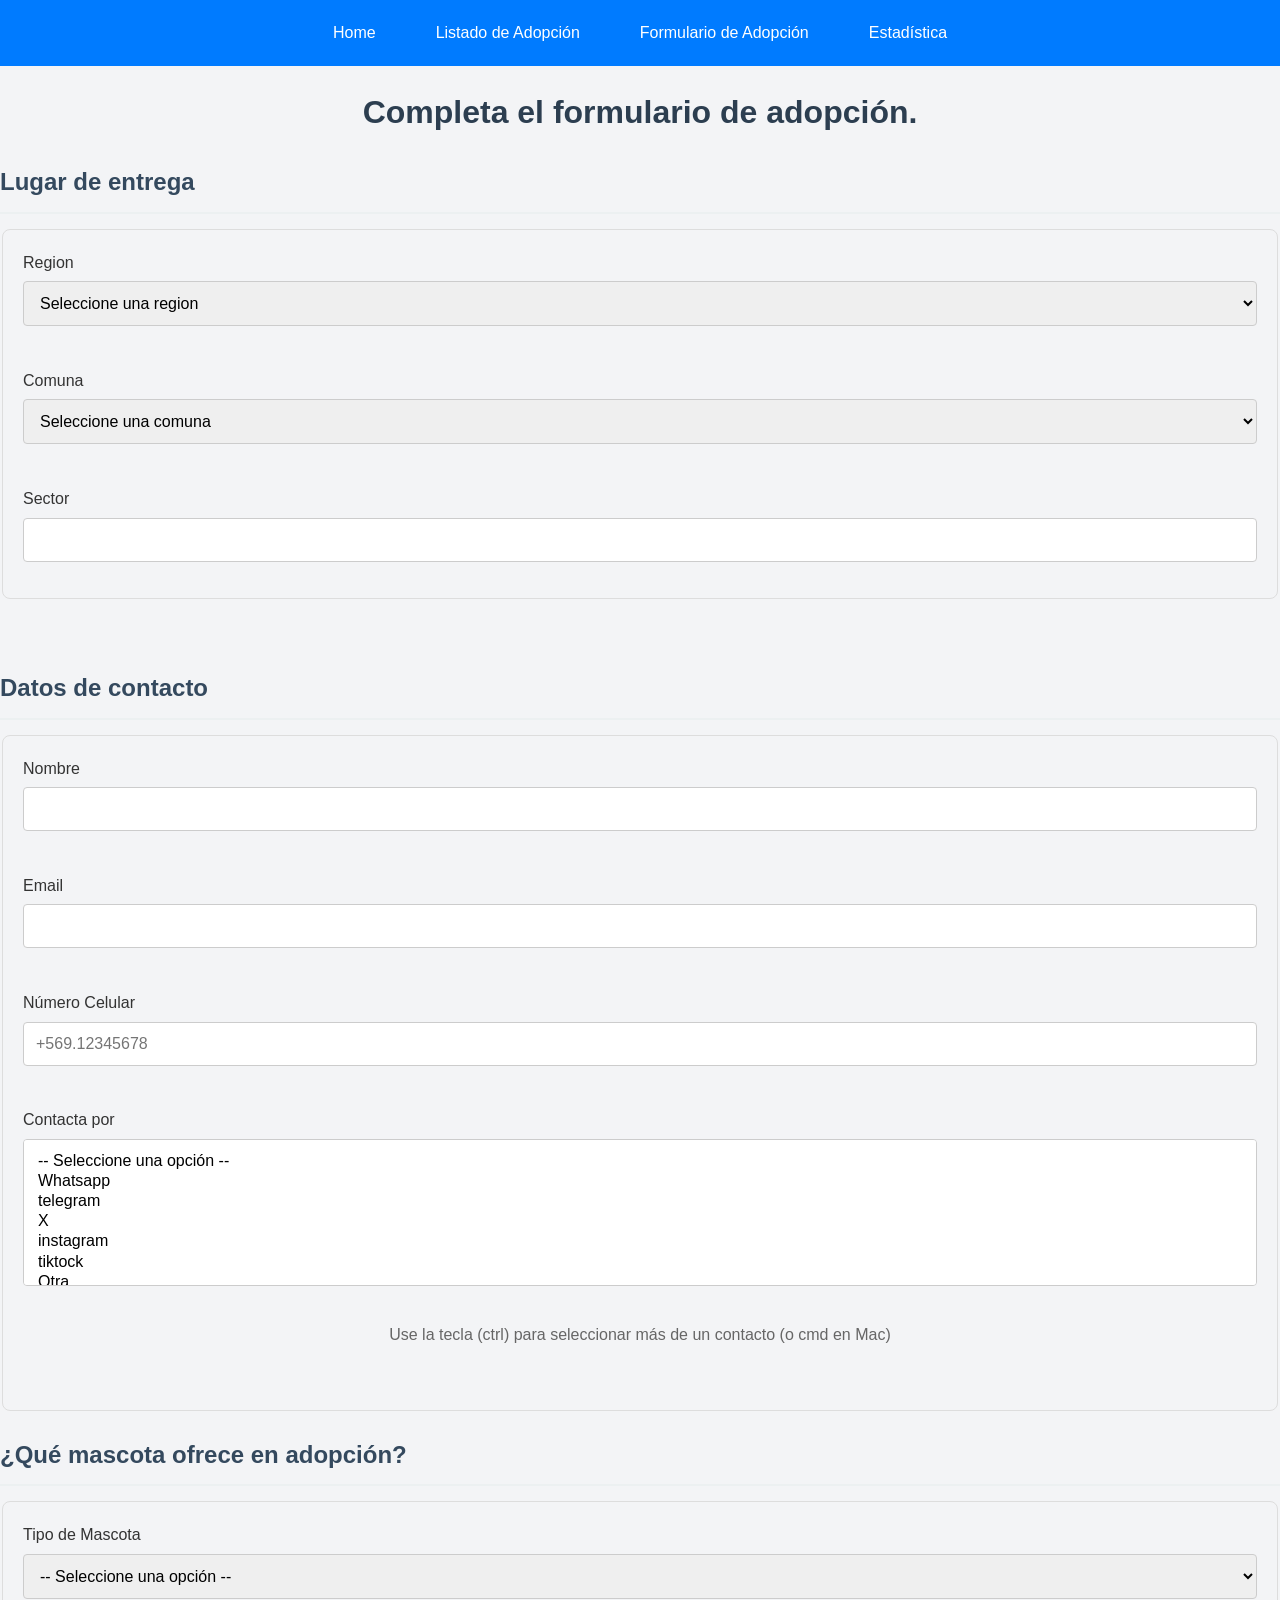
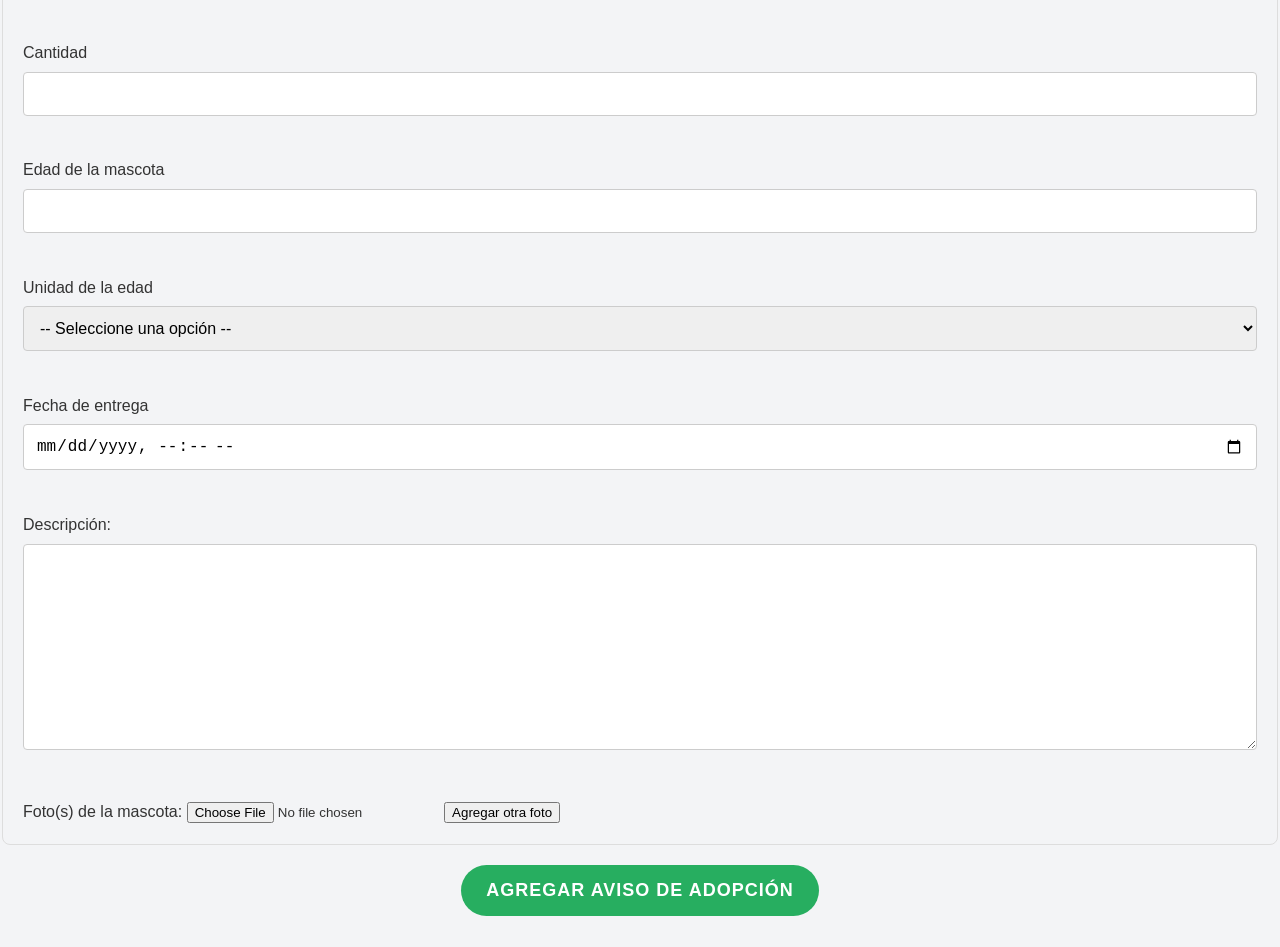
<file: app/static/html/Adopcion.html>
<!DOCTYPE html>
<html lang="es">

    <head>
        <title>Agregar aviso de adopción</title>
        <meta charset="UTF-8">
        <link rel="stylesheet" href="../css/style.css">
    </head>
    <body>
        <nav>
            <ul>
                <li><a href="index.html">Home</a></li>
                <li><a href="Listado.html">Listado de Adopción</a></li>
                <li><a href="Adopcion.html">Formulario de Adopción</a></li>
                <li><a href="Estadistica.html">Estadística</a></li>
            </ul> 
        </nav>
        <h1>Completa el formulario de adopción.</h1>
        <form action="#" method="post">
            <h2> Lugar de entrega</h2>

            <fieldset>
                <div>
                    <label for="region">Region</label>
                    <select id="region" name="region" required+>
                        <option value="" disabled selected>Seleccione una region</option>
                    </select>
                </div>
                <br>
                <div>
                    <label for="comuna">Comuna</label>
                    <select id="comuna" name="comuna" required>
                        <option value="" disabled selected>Seleccione una comuna</option>
                    </select>
                </div>
                <br>
                <div>
                    <label for="sector">Sector</label>
                    <input type="text" id="sector" name="sector" maxlength="100">
                </div>
            </fieldset>

            <br>
            <h2>Datos de contacto</h2>

            <fieldset>
                <div>
                    <label for="nombre">Nombre</label>
                    <input type="text" id="nombre" name="nombre" maxlength="200" minlength="3" required>
                </div>
                <br> 
                <div>
                    <label for="email">Email</label>
                    <input type="email" id="email" name="email" maxlength="100" required>
                </div>
                <br>
                <div>
                    <label for="celular">Número Celular</label>
                    <input type="tel" id="celular" name="celular" placeholder="+569.12345678">
                </div>
                <br>
                <div>
                    <label for="contacto-por">Contacta por</label>
                    <select id="contacto-por" name="contacto-por[]" multiple size="6">
                        <option value="">-- Seleccione una opción --</option>
                        <option value="Whatsapp">Whatsapp</option>
                        <option value="telegram">telegram</option>
                        <option value="X">X</option>
                        <option value="instagram">instagram</option>
                        <option value="tiktock">tiktock</option>
                        <option value="otra">Otra</option>
                    </select>
                    <p>Use la tecla (ctrl) para seleccionar más de un contacto (o cmd en Mac)</p>
                </div>
                <br>
                <div id="otro-contacto-contenedor" style="display: none;">
                    <label for="otro-contacto">ID de contacto/URL: </label>
                    <input type="text" id="otro-contacto" name="otro-contacto" minlength="4" maxlength="50" placeholder="Escribe aqui la URL o ID">
                </div>
            </fieldset>

            <h2>¿Qué mascota ofrece en adopción?</h2>

            <fieldset>
                <div>
                    <label for="tipo">Tipo de Mascota</label>
                    <select id="tipo" name="tipo" required>
                        <option value="" disabled selected>-- Seleccione una opción --</option>
                        <option value="perro">Perro</option>
                        <option value="gato">Gato</option>
                    </select>
                </div>
                <br>
                <div>
                    <label for="cantidad">Cantidad</label>
                    <input type="number" id="cantidad" name="cantidad" min="1" required>
                </div>
                <br>
                <div>
                    <label for="edad">Edad de la mascota</label>
                    <input type="number" id="edad" name="edad" min="1" required>
                </div>
                <br>
                <div>
                    <label for="unidad-edad">Unidad de la edad</label>
                    <select id="unidad-edad" name="unidad-edad" required>
                        <option value="" disabled selected>-- Seleccione una opción --</option>
                        <option value="meses">meses</option>
                        <option value="años">años</option>
                    </select>
                </div>
                <br>
                <div>
                    <label for="fecha-entrega">Fecha de entrega</label>
                    <input type="datetime-local" id="fecha-entrega" name="fecha-entrega" required>
                </div>
                <br>
                <div>
                    <label for="descripcion">Descripción:</label>
                    <textarea id="descripcion" name="descripcion" cols="50" rows="10"></textarea>
                </div>
                <br>
                <div id="fotos-container">
                    <label for="foto">Foto(s) de la mascota:</label>
                    <input type="file" id="foto" name="foto[]" required>
                    <button type="button" id="agregar-foto">Agregar otra foto</button>
                </div>
            </fieldset>

            <div class="submit-button-container">
                <button type="submit">Agregar aviso de adopción</button>
            </div>

        </form>
        <script src="../js/region_comuna.js"></script>
    </body>
</html>
</file>
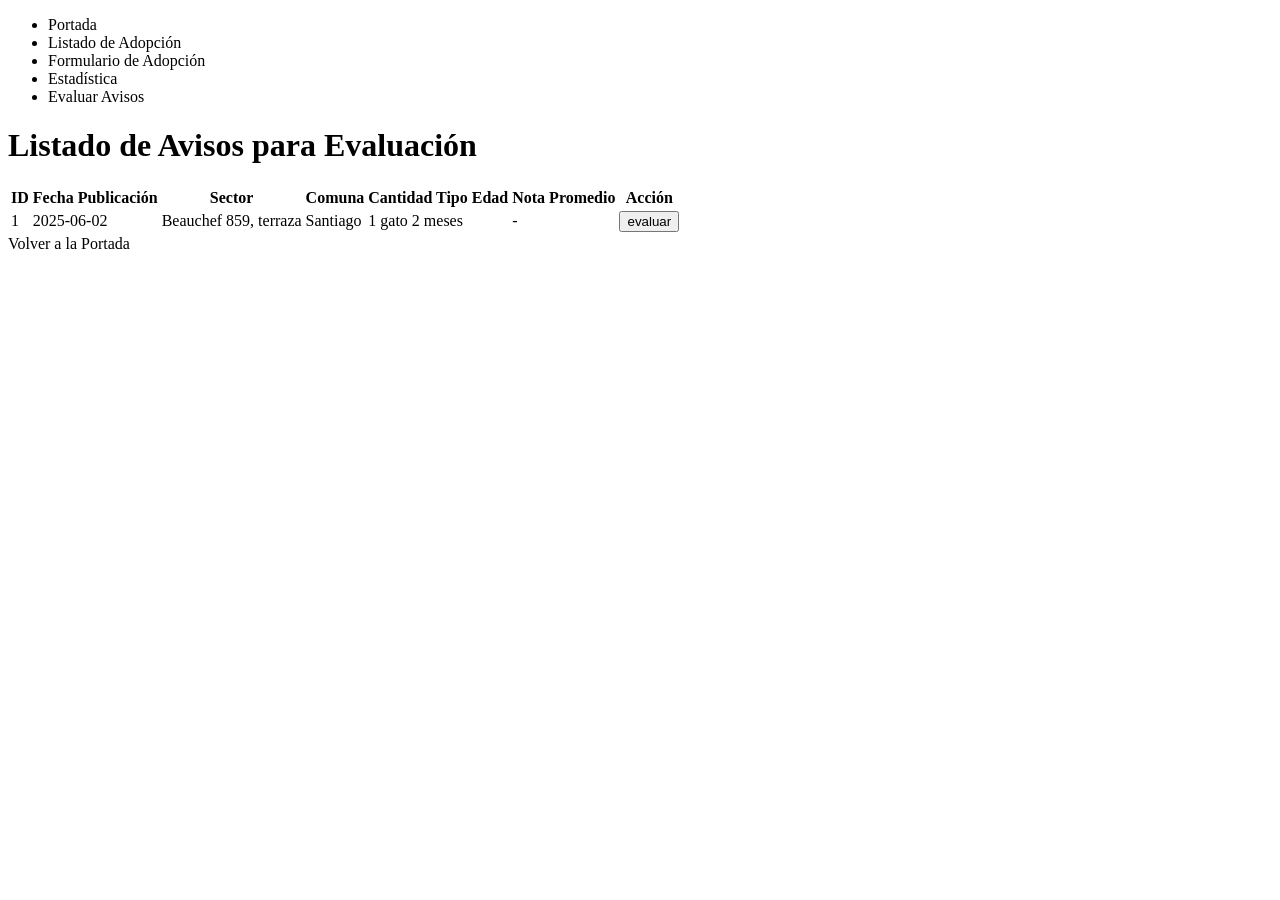
<file: Tarea4/src/main/resources/templates/evaluation.html>
<!DOCTYPE html>
<html lang="es" xmlns:th="http://www.thymeleaf.org">
<head>
    <meta charset="UTF-8">
    <meta name="viewport" content="width=device-width, initial-scale=1.0">
    <title>Evaluación de Avisos - Tarea 4</title>
    <link rel="stylesheet" th:href="@{/css/style.css}"> 
</head>
<body>

    <nav>
        <ul>
            <li><a th:href="@{/nota}">Portada</a></li>
            <li><a th:href="@{/nota}">Listado de Adopción</a></li>
            <li><a th:href="@{/nota}">Formulario de Adopción</a></li>
            <li><a th:href="@{/nota}">Estadística</a></li>
            <li><a th:href="@{/nota}">Evaluar Avisos</a></li>
        </ul>
    </nav>

    <div class="container-main">
        
        <h1>Listado de Avisos para Evaluación</h1>
        
        <table id="listado-principal">
            <thead>
                <tr>
                    <th>ID</th>
                    <th>Fecha Publicación</th>
                    <th>Sector</th>
                    <th>Comuna</th>
                    <th>Cantidad Tipo Edad</th>
                    <th>Nota Promedio</th>
                    <th>Acción</th>
                </tr>
            </thead>
            <tbody>
                <tr th:each="aviso : ${avisos}" th:data-aviso-id="${aviso.id}">
                    <td th:text="${aviso.id}">1</td>
                    <td th:text="${aviso.fechaPublicacion}">2025-06-02</td>
                    <td th:text="${aviso.sector}">Beauchef 859, terraza</td>
                    
                    <td th:text="${aviso.comunaNombre}">Santiago</td> 
                    
                    <td th:text="${aviso.descripcionMascota}">1 gato 2 meses</td>
                    
                    <td class="promedio-cell" th:id="'promedio-' + ${aviso.id}" th:text="${aviso.notaPromedio}">-</td>
                    
                    <td>
                        <button class="btn-evaluar" th:data-aviso-id="${aviso.id}">evaluar</button>
                    </td>
                </tr>
            </tbody>
        </table>
        
        <div class="submit-button-container">
            <a th:href="@{/nota}" class="btn-volver-portada">Volver a la Portada</a>
        </div>

    </div>

    <div id="message-container" style="text-align: center; margin: 20px auto; max-width: 900px;">
        </div>
    
    <div id="evaluation-modal" class="overlay" style="display:none;">
        <div class="form-section" style="max-width: 400px; padding: 30px; border-radius: 10px;">
            <h2>Evaluar Aviso <span id="modal-aviso-id"></span></h2>
            <form id="evaluation-form">
                <label for="nota-input" style="display: block; margin-bottom: 10px;">Ingrese una nota (1-7):</label>
                <input type="number" id="nota-input" min="1" max="7" required style="text-align: center;">
                
                <div id="modal-error-message" style="color: red; margin-top: 10px; display: none;"></div>
                
                <div class="submit-button-container" style="display: flex; justify-content: space-between; margin-top: 20px;">
                    <button type="button" id="cancel-evaluation-btn" class="btn-volver-portada" style="background-color: #e74c3c; border-radius: 5px; padding: 10px 15px;">Cancelar</button>
                    <button type="submit" id="submit-evaluation-btn" style="background-color: #2ecc71; border-radius: 5px; padding: 10px 15px;">Guardar Nota</button>
                </div>
            </form>
        </div>
    </div>

    <script th:src="@{/js/evaluation.js}"></script> 
</body>
</html>
</file>
<file: app/static/css/style.css>
body {
    font-family: Arial, sans-serif;
    background-color: #f4f4f9; 
    margin: 0;
    padding: 0;
    line-height: 1.6;
    color: #333; 
}



nav {
    background-color: #007bff;
    padding: 10px 0;
    text-align: center;
}

nav ul {
    list-style-type: none;
    margin: 0;
    padding: 0;
    display: flex; 
    justify-content: center;
}

nav ul li {
    margin: 0 15px; 
}

nav ul li a {
    color: white;
    text-decoration: none;
    padding: 10px 15px;
    display: block;
    transition: background-color 0.3s;
}

nav ul li a:hover {
    background-color: #3d97f8;
}


h1 {
    color: #2c3e50; 
    text-align: center;
    margin-bottom: 20px;
}

h2 {
    color: #34495e; 
    border-bottom: 2px solid #ecf0f1;
    padding-bottom: 10px;
    margin-top: 25px;
    margin-bottom: 15px;
    text-align: left; 
}

p {
    text-align: center;
    color: #666;
}



#listado-principal {
    width: 90%; 
    margin: 20px auto; 
    border-collapse: collapse; 
    box-shadow: 0 2px 15px rgba(0, 0, 0, 0.1); 
    background-color: #ffffff; 
    font-size: 1em; 
}

#listado-principal thead {
    background-color: #007bff;
    color: #fff;
}

#listado-principal th, #listado-principal td {
    padding: 12px 15px; 
    text-align: left;
    border-bottom: 1px solid #ddd; 
    vertical-align: middle; 
}

#listado-principal tbody tr {
    transition: background-color 0.3s, transform 0.3s;
    cursor: pointer;
}

#agregar-aviso {
    background-color: #28a745;
    color: white;
}

#agregar-aviso:hover {
    background-color: #218838;
}

#listado-principal tbody tr:hover {
    background-color: #f1f1f1;
    transform: scale(1.01);
}

.pet-image1 {
    width: 150px;
    height: 150px;
    object-fit: cover;
    border-radius: 5px;
}

.pet-image-list {
    width: 60px; 
    height: 60px;
    object-fit: cover;
    border-radius: 4px;
    display: block;
}

#detalle-aviso {
    width: 80%;
    margin: 20px auto;
    padding: 20px;
    background-color: #fff;
    box-shadow: 0 2px 15px rgba(0, 0, 0, 0.1);
    border-radius: 8px;
}

#detalle-aviso img {
    border-radius: 8px;
    margin-bottom: 15px;
}

#detalle-aviso button {
    padding: 10px 20px;
    margin-right: 10px;
    border: none;
    border-radius: 5px;
    cursor: pointer;
    transition: background-color 0.3s;
}

#detalle-aviso #volver-listado {
    background-color: #28a745;
    color: white;
}

#detalle-aviso #volver-listado:hover {
    background-color: #218838;
}

#detalle-aviso #volver-portada {
    background-color: #007bff;
    color: white;
}

#detalle-aviso #volver-portada:hover {
    background-color: #0056b3;
}

.overlay {
    position: fixed;
    top: 0;
    left: 0;
    width: 100%;
    height: 100%;
    background-color: rgba(0, 0, 0, 0.8);
    display: flex;
    justify-content: center;
    align-items: center;
    z-index: 1000;
}

.overlay img {
    max-width: 90%;
    max-height: 90%;
}

.overlay button {
    position: absolute;
    top: 20px;
    right: 20px;
    background-color: white;
    color: #333;
    border: none;
    padding: 10px 20px;
    cursor: pointer;
    border-radius: 5px;
}

.grafico-container {
    width: 80%;
    margin: 40px auto;
    background-color: #fff;
    padding: 20px;
    box-shadow: 0 2px 15px rgba(0, 0, 0, 0.1);
    border-radius: 8px;
}

.volver-portada-container {
    text-align: center;
    margin: 40px 0;
}

fieldset {
    border: 1px solid #ddd;
    border-radius: 8px;
    padding: 20px;
    margin-bottom: 20px;
}

input[type="text"],
input[type="email"],
input[type="tel"],
input[type="number"],
input[type="datetime-local"],
select,
textarea {
    width: 100%;
    padding: 12px;
    border: 1px solid #ccc;
    border-radius: 4px;
    box-sizing: border-box;
    margin-top: 6px;
    margin-bottom: 16px;
    font-size: 16px;
    transition: border-color 0.3s;
}

input[type="text"]:focus,
input[type="email"]:focus,
input[type="tel"]:focus,
input[type="number"]:focus,
input[type="datetime-local"]:focus,
select:focus,
textarea:focus {
    border-color: #3498db;
    outline: none;
}

form button[type="submit"] {
    background-color: #27ae60;
    color: white;
    padding: 15px 25px;
    border: none;
    border-radius: 50px;
    cursor: pointer;
    font-size: 18px;
    font-weight: bold;
    letter-spacing: 1px;
    text-transform: uppercase;
    transition: background-color 0.3s ease, transform 0.1s ease;
    display: inline-block;
    text-align: "center"; 
    text-decoration: none;


    
}

form button[type="submit"]:hover {
    background-color: #27ae60;
    transform: translateY(-2px);
    box-shadow: 0 4px 8px rgba(0, 0, 0, 0.2);
    
}

.submit-button-container {
    text-align: center;
    margin-top: 20px; 
    margin-bottom: 20px;
}

.btn-volver-portada {
    background-color: #3498db;
    color: white;
    padding: 15px 25px;
    border: none;
    border-radius: 50px;
    cursor: pointer;
    font-size: 18px;
    font-weight: bold;
    letter-spacing: 1px;
    text-transform: uppercase;
    transition: background-color 0.3s ease, transform 0.1s ease;
    display: inline-block;
    text-decoration: none; 
}

.btn-volver-portada:hover {
    background-color: #2980b9;
    transform: translateY(-2px);
    box-shadow: 0 4px 8px rgba(0, 0, 0, 0.2);
}

body {
    font-family: 'Inter', sans-serif;
    background-color: #f3f4f6;
}
.container-main {
    max-width: 900px;
}
.form-section {
    background-color: white;
    padding: 2.5rem;
    border-radius: 1rem;
    box-shadow: 0 10px 15px -3px rgba(0, 0, 0, 0.1), 0 4px 6px -2px rgba(0, 0, 0, 0.05);
}

#contacto-por-select option:checked {
    background-color: #3b82f6; 
    color: white;
}
</file>
